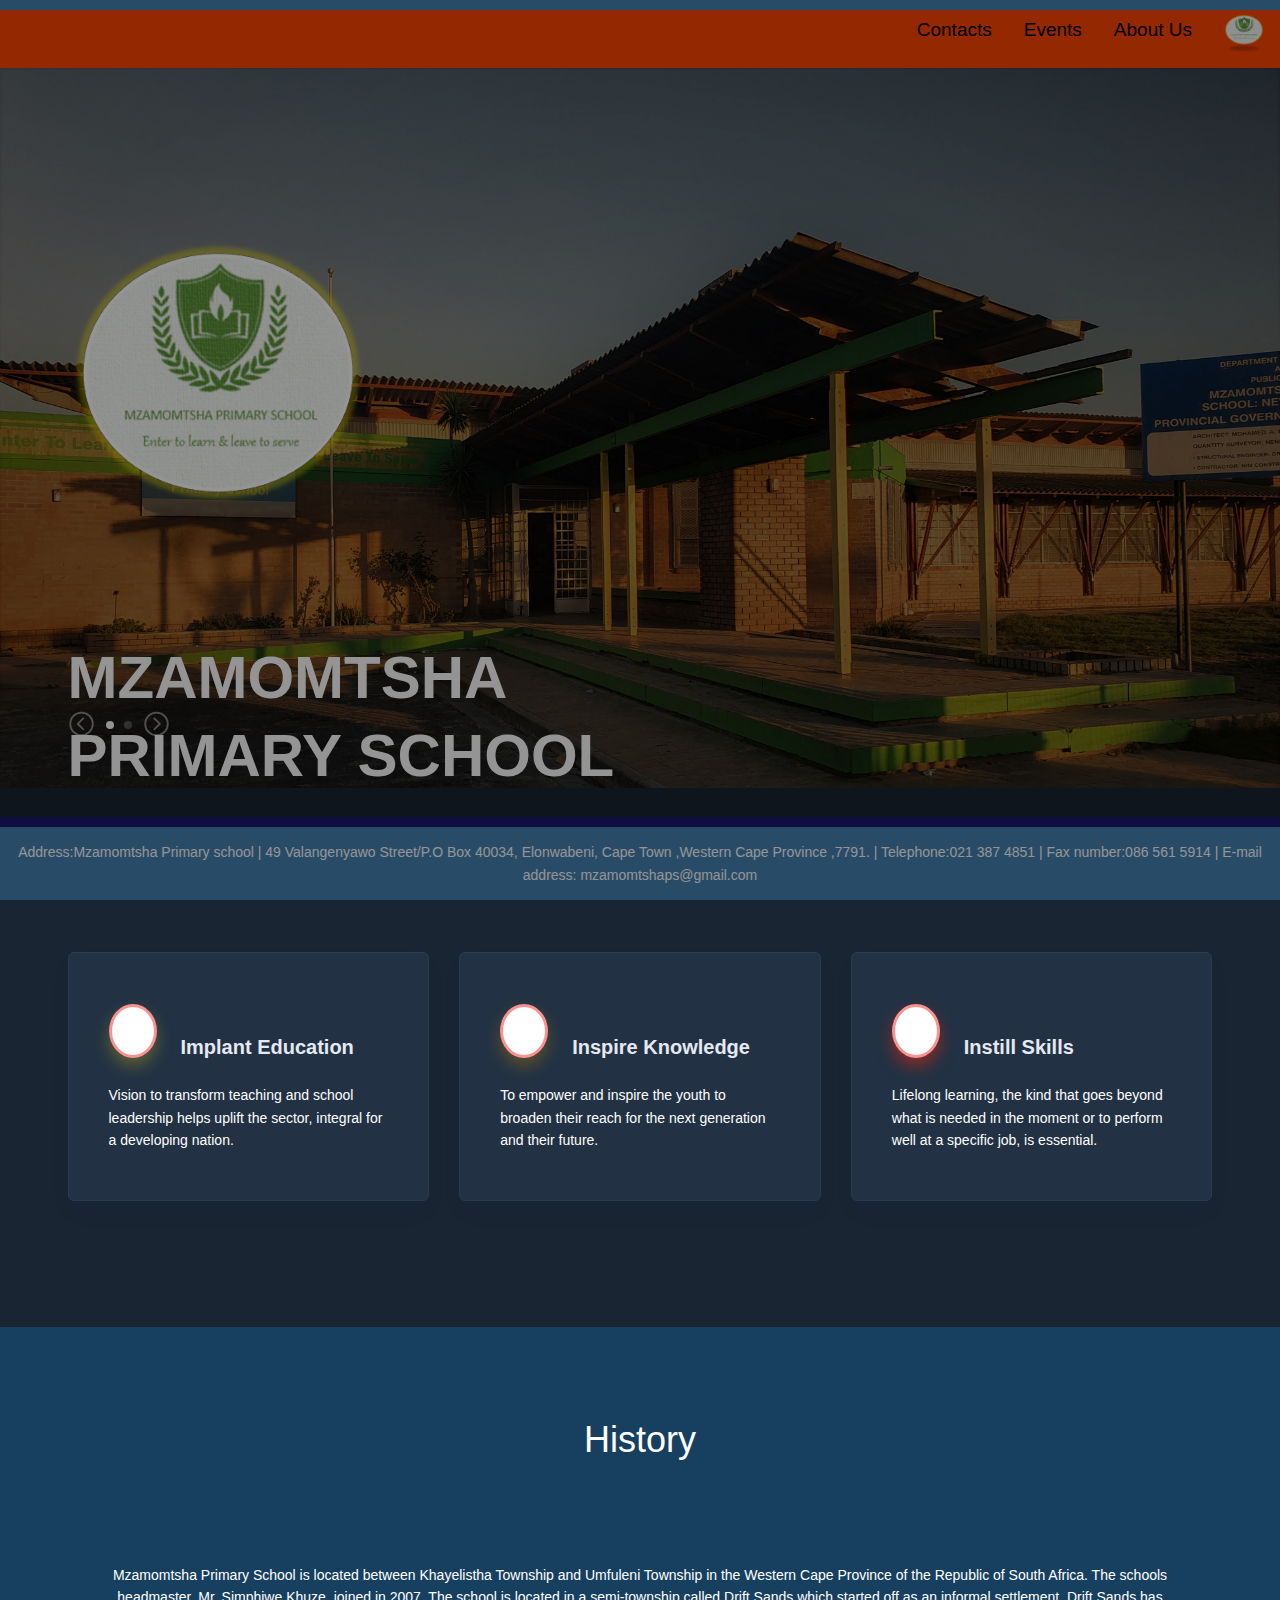
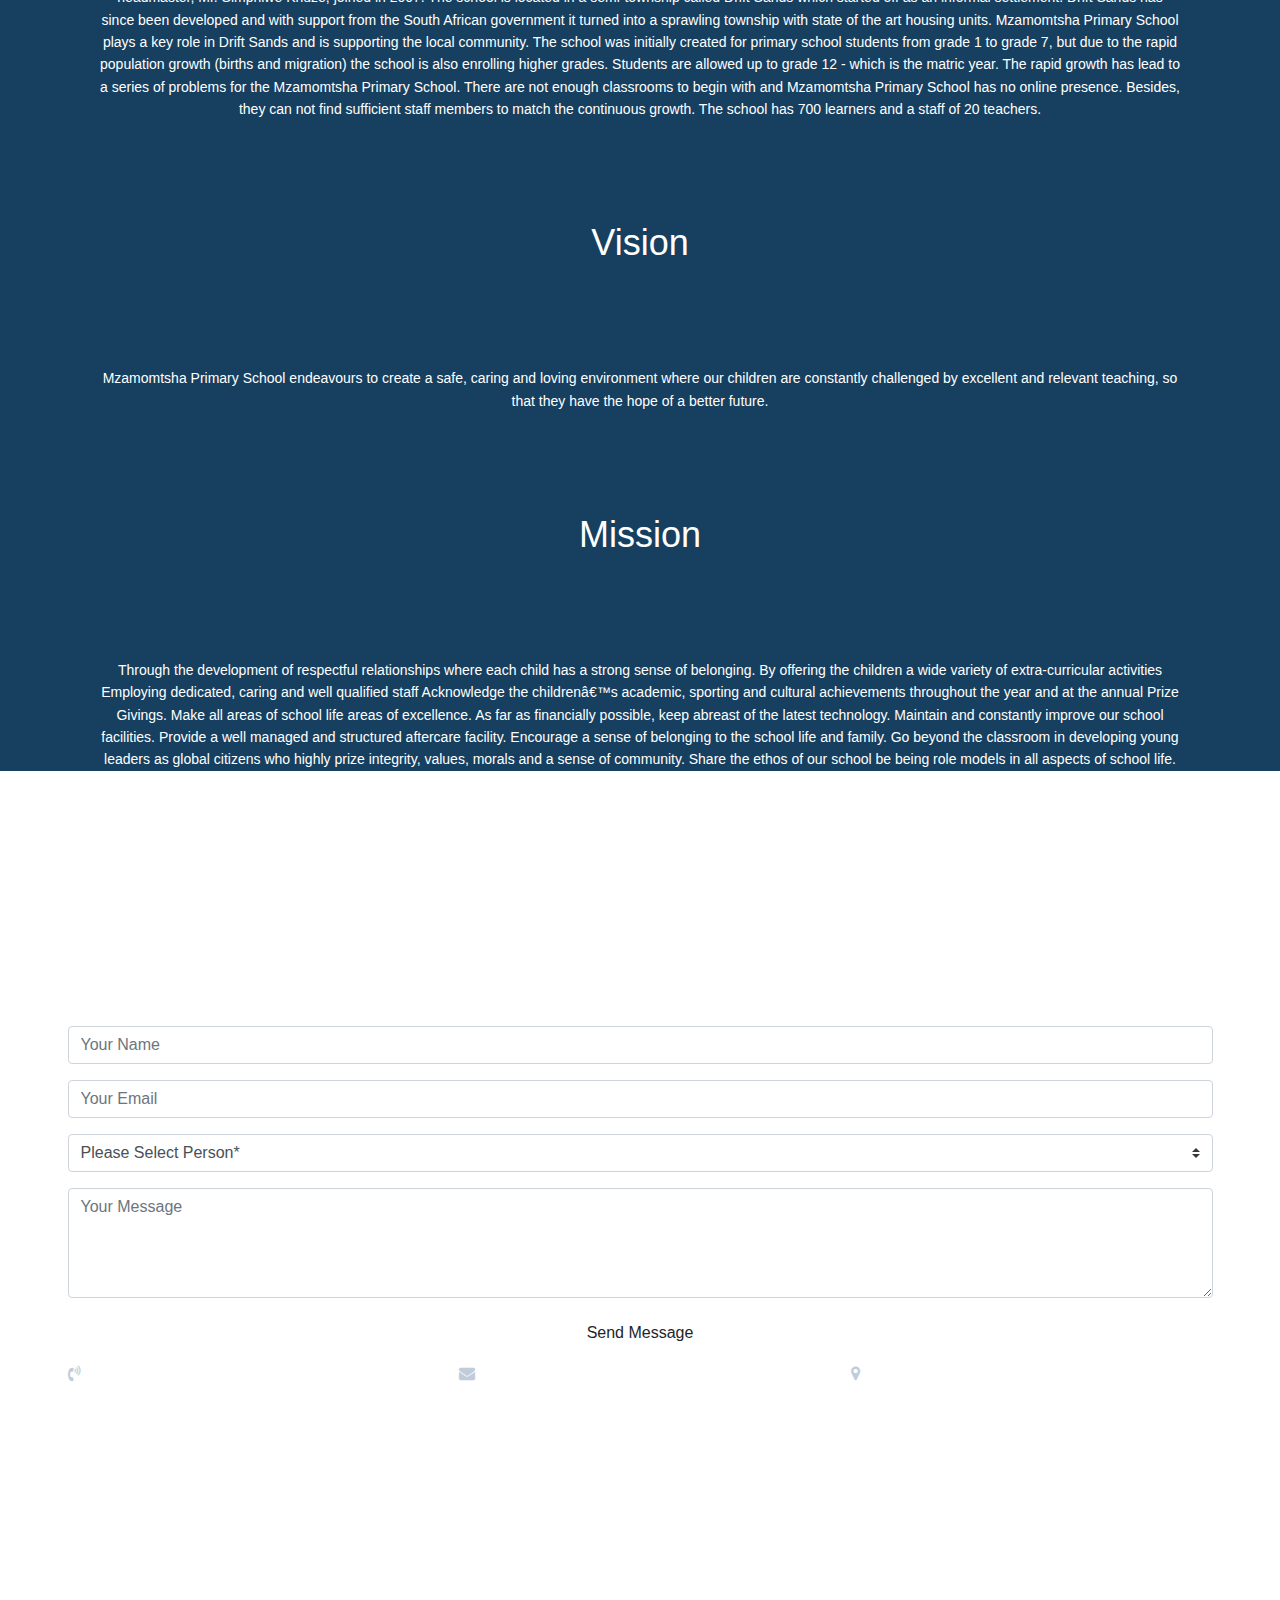
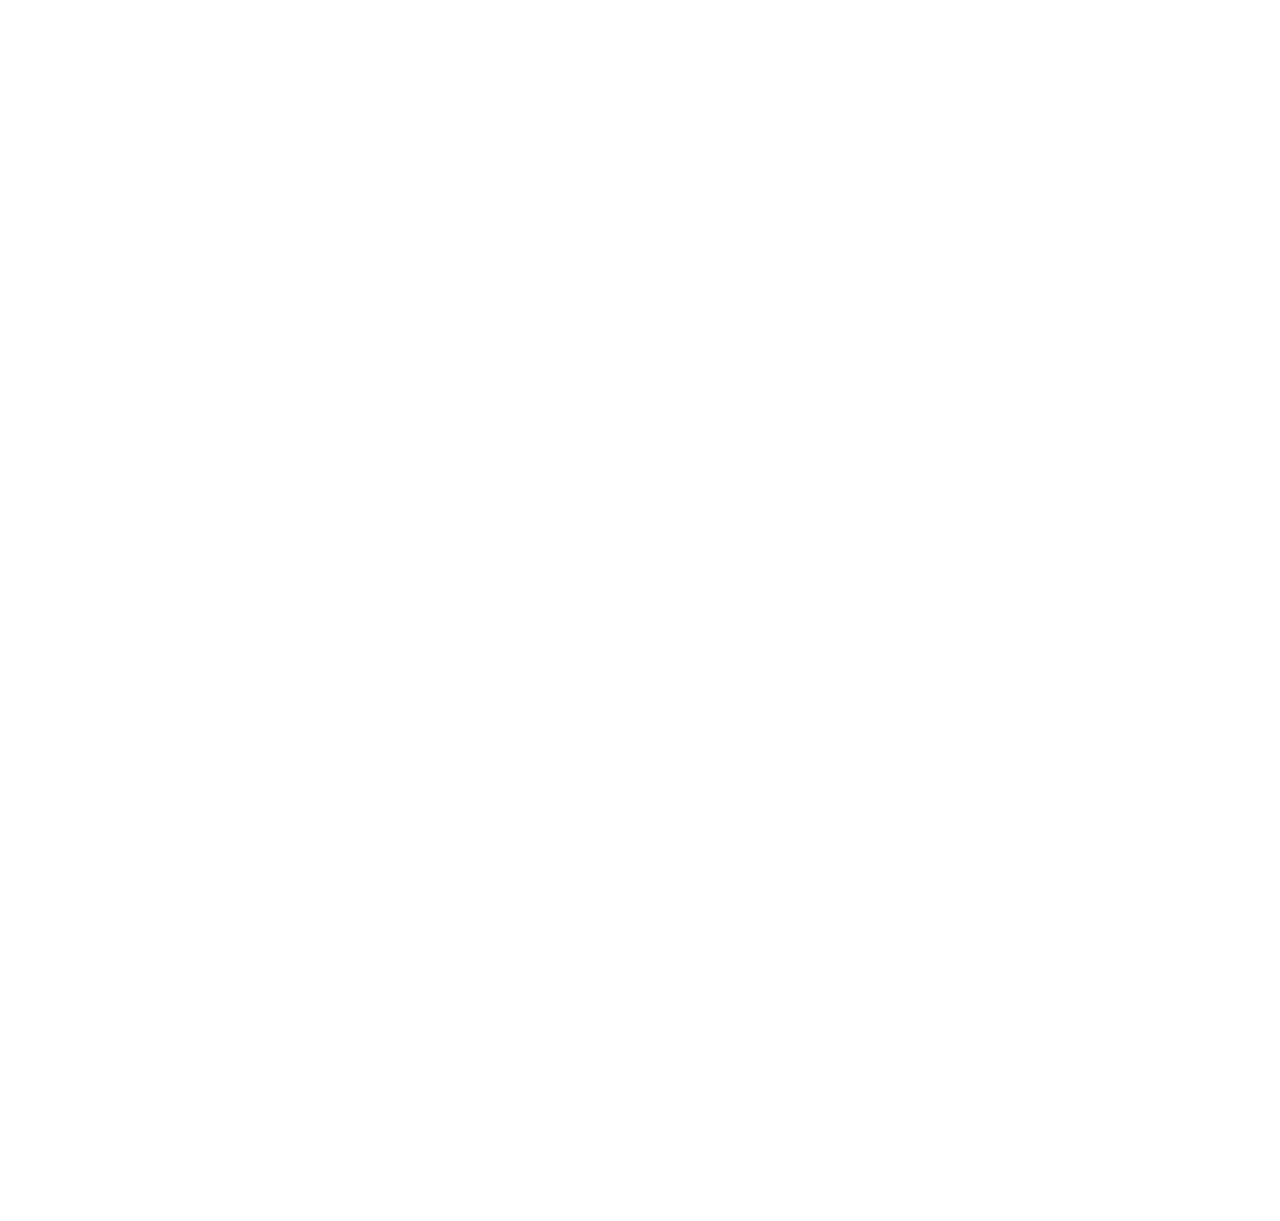
<file: index1.html>
<!DOCTYPE html>
<html lang="zxx">
<head>
	<title>Mzamomtsha Primary School</title>
	<meta charset="UTF-8">
	<meta name="description" content=" School Site | eCommerce still under construction ">
	<meta name="keywords" content="SCHOOL SITE, eCommerce, creative, html">
	<meta name="viewport" content="width=device-width, initial-scale=1.0">
	<!-- Favicon -->
	<link rel="shortcut icon" type="image/png" href="../pics/favicon32x32.png">

	<!-- Google Font -->
	<link href="https://fonts.googleapis.com/css?family=Josefin+Sans:300,300i,400,400i,700,700i" rel="stylesheet">


	<!-- Stylesheets -->
	<link rel="stylesheet" href="css/bootstrap.min.css"/>
	<link rel="stylesheet" href="css/font-awesome.min.css"/>
	<link rel="stylesheet" href="css/flaticon.css"/>
	<link rel="stylesheet" href="css/slicknav.min.css"/>
	<link rel="stylesheet" href="css/jquery-ui.min.css"/>
	<link rel="stylesheet" href="css/owl.carousel.min.css"/>
	<link rel="stylesheet" href="css/animate.css"/>
	<link rel="stylesheet" href="css/style.css"/>
	<link rel="stylesheet" href="css/Icon.css"/>
	<link rel="stylesheet" href="css/grid.css">
	<link rel="stylesheet" href="css/normalize.css">
	<link rel="stylesheet" href="css/ionicons.min.css">


	<link rel="stylesheet" href="css/tab.css">
	
	<style>

#navbar {
  overflow: hidden;
	background-color: orangered;
	z-index: 102;
}

#navbar a {
  float: right;
  display: block;
  color: black;
  text-align: center;
  padding: 14px 16px;
  text-decoration: none;
  font-size: 19px;
}

#navbar a:hover {
  background-color: #ddd;
  color: black;
  padding: 19px;
}

#navbar a.active {
  background-color: rgb(7, 222, 250);
  color: white;
}
.sticky {
  position: fixed;
  top: 0;
  width: 100%;
}
#schoolProject{
		background-color: white;
		opacity: 0.9;
		z-index: 94;
	}
	
	@media screen and (max-width: 600px) {
  .nav-bar a:not(:first-child) {display: none;}
  .nav-bar a.icon {
    float: right;
    display: block;
  }
}

@media screen and (max-width: 600px) {
  .nav-bar {position: relative;}
  .nav-bar .icon {
    position: absolute;
    right: 0;
    top: 0;
  }
  .nav-bar a {
    float: none;
    display: block;
    text-align: left;
		
  }
}

	</style>

	<!--[if lt IE 9]>
		  <script src="https://oss.maxcdn.com/html5shiv/3.7.2/html5shiv.min.js"></script>
	  <script src="https://oss.maxcdn.com/respond/1.4.2/respond.min.js"></script>
	<![endif]-->

	<div id="fb-root"></div>
	<script async defer crossorigin="anonymous" src="https://connect.facebook.net/en_GB/sdk.js#xfbml=1&version=v3.3"></script>

</head>
<body>


				
				
	<!-- Page Preloder -->
	<div id="preloder">
		<div class="loader"></div>
	</div>

	<!-- Header section end -->



	<!-- H section -->
	<section class="hero-section">
		<div id="navbar">
			<a href="#"><img src="logo1.png" style="width: 40px;height: 40px;"></a>
			<a href="#history">About Us</a>
			<a href="#schoolProject">Events</a>
			<a href="#footerDiv">Contacts</a>
			<div style="width: 100%; height: 10px; background-color: steelblue;z-index: 104;background-attachment: fixed;"></div>
		</div>
		
		<div class="hero-slider owl-carousel">
			<div class="hs-item set-bg" data-setbg="pics/1.jpg">
				<div class="container">
					<div class="row">
						<div class="col-xl-6 col-lg-7 text-black">
							<img src="logo1.png" style="width: 300px;margin-bottom: 0;">
								<h2>Mzamomtsha Primary School</h2>
							<a href="#" class="site-btn sb-powderblue">WELCOME TO EDUCATION</a>
						</div>
					</div>
					<div class="offer-Donations text-dark black">
					</div>
				</div>
			</div>
			<div class="hs-item set-bg" data-setbg="pics/2.jpg">
				<div class="container">
					<div class="row">
						<div class="col-xl-6 col-lg-7 text-bold Black">
							<h2>Mzamomtsha Primary School</h2>
							<a href="#" class="site-btn sb-powderblue">WELCOME TO EDUCATION</a>
						</div>
					</div>
				</div>
			</div>
	</section>
	<!-- Hero section end -->





<!-- First section -->

<div id="features-features-4" title="Education provides a future"></div>
	<section class="slice slice-lg bg-section-secondary overflow-hidden">
	  <div class="bg-absolute-cover bg-size--contain d-flex align-items-center">

	  </div>
	  <div class="container position-relative zindex100" >
		<div class="mb-5 px-3 text-center">
		  <h2 class=" mt-4"><em>" Enter to learn, Leave to serve "</em></h2>
		</div>
		<div class="row">
		  <div class="col-lg-4">
			<div class="card px-3">
			  <div class="card-body py-5">
				<div class="d-flex align-items-center">
				  <div class="icon bg-gradient-primary text-white rounded-circle icon-shape shadow-primary">
					<i class="fas fa-star"></i>
				  </div>
				  <div class="icon-text pl-4">
					<h5 class="mb-0">Implant Education</h5>
				  </div>
				</div>
				<p class="mt-4 mb-0">Vision to transform teaching and school leadership helps uplift the sector, integral for a developing nation.</p>
			  </div>
			</div>
		  </div>
		  <div class="col-lg-4">
			<div class="card px-3">
			  <div class="card-body py-5">
				<div class="d-flex align-items-center">
				  <div class="icon bg-gradient-warning text-white rounded-circle icon-shape shadow-warning">
					<i class="far fa-handshake"></i>
				  </div>
				  <div class="icon-text pl-4">
					<h5 class="mb-0">Inspire Knowledge</h5>
				  </div>
				</div>
				<p class="mt-4 mb-0">To empower and inspire the youth to broaden their reach for the next generation and their future.
				</p>
			  </div>
			</div>
		  </div>
		  <div class="col-lg-4">
			<div class="card px-3">
			  <div class="card-body py-5">
				<div class="d-flex align-items-center">
				  <div class="icon bg-gradient-info text-white rounded-circle icon-shape shadow-info">
					<i class="fas fa-check"></i>
				  </div>
				  <div class="icon-text pl-4">
					<h5 class="mb-0">Instill Skills</h5>
				  </div>
				</div>
				<p class="mt-4 mb-0">Lifelong learning, the kind that goes beyond what is needed in the moment or to perform well at a specific job, is essential.</p>
			  </div>
			</div>
		  </div>
		</div>
	  </div>
	</section>
  </div>
<div>
<div class="aboutus" style="background-color:  #173f5f">
<div id="history">
	<br><br>
</div>

	 <h2 style="text-align:center">History</h2>
    <p style="margin:100px;">
        Mzamomtsha Primary School is located between Khayelistha Township and Umfuleni Township in the Western Cape Province of the Republic of South Africa. The schools headmaster, Mr. Simphiwe Khuze, joined in 2007. The school is located in a semi-township called Drift Sands which started off as an informal settlement. Drift Sands has since been developed and with support from the South African government it turned into a sprawling township with state of the art housing units. Mzamomtsha Primary School plays a key role in Drift Sands and is supporting the local community. The school was initially created for primary school students from grade 1 to grade 7, but due to the rapid population growth (births and migration) the school is also enrolling higher grades. Students are allowed up to grade 12 - which is the matric year. The rapid growth has lead to a series of problems for the Mzamomtsha Primary School. There are not enough classrooms to begin with and Mzamomtsha Primary School has no online presence. Besides, they can not find sufficient staff members to match the continuous growth. The school has 700 learners and a staff of 20 teachers.
		</p>
		<h2 style= "text-align:center">Vision<h2>
			<p style="margin:100px;">Mzamomtsha Primary School endeavours to create a safe, caring and loving environment where our children are constantly challenged by excellent and relevant teaching, so that they have the hope of a better future.</p>
		<h2 style= "text-align:center" >Mission<h2>
		<p style="margin:100px;">	Through the development of respectful relationships where each child has a strong sense of belonging.
			By offering the children a wide variety of extra-curricular activities
			Employing dedicated, caring and well qualified staff
			Acknowledge the childrenâ€™s academic, sporting and cultural achievements throughout the year and at the annual Prize Givings.
			Make all areas of school life areas of excellence.
			As far as financially possible, keep abreast of the latest technology.
			Maintain and constantly improve our school facilities.
			Provide a well managed and structured aftercare facility.
			Encourage a sense of belonging to the school life and family.
			Go beyond the classroom in developing young leaders as global citizens who highly prize integrity, values, morals and a sense of community.
			Share the ethos of our school be being role models in all aspects of school life.</p>
		</div>





	<!-- latest news section -->

		</div>
		<div class="map-full"></div>
		<div class="contact-box">
			<div class="container">
				<div class="row">
					<div class="col-lg-12">
						<div class="heading-title text-center">
							<h2>Contact</h2>
							<p>Lorem Ipsum is simply dummy text of the printing and typesetting</p>
						</div>
					</div>
				</div>
				<div class="row">
					<div class="col-lg-12">
						<form id="contactForm">
							<div class="row">
								<div class="col-md-12">
									<div class="form-group">
										<input type="text" class="form-control" id="name" name="name" placeholder="Your Name" required data-error="Please enter your name">
										<div class="help-block with-errors"></div>
									</div>                                 
								</div>
								<div class="col-md-12">
									<div class="form-group">
										<input type="text" placeholder="Your Email" id="email" class="form-control" name="name" required data-error="Please enter your email">
										<div class="help-block with-errors"></div>
									</div> 
								</div>
								<div class="col-md-12">
									<div class="form-group">
										<select class="custom-select d-block form-control" id="guest" required data-error="Please Select Person">
										  <option disabled selected>Please Select Person*</option>
										  <option value="1">1</option>
										  <option value="2">2</option>
										  <option value="3">3</option>
										  <option value="4">4</option>
										  <option value="5">5</option>
										</select>
										<div class="help-block with-errors"></div>
									</div> 
								</div>
								<div class="col-md-12">
									<div class="form-group"> 
										<textarea class="form-control" id="message" placeholder="Your Message" rows="4" data-error="Write your message" required></textarea>
										<div class="help-block with-errors"></div>
									</div>
									<div class="submit-button text-center">
										<button class="btn btn-common" id="submit" type="submit">Send Message</button>
										<div id="msgSubmit" class="h3 text-center hidden"></div> 
										<div class="clearfix"></div> 
									</div>
								</div>
							</div>            
						</form>
					</div>
				</div>
			</div>
		</div>
		<!-- End Contact -->
		
		<!-- Start Contact info -->
		<div class="contact-imfo-box">
			<div class="container">
				<div class="row">
					<div class="col-md-4 arrow-right">
						<i class="fa fa-volume-control-phone"></i>
						<div class="overflow-hidden">
							<h4>Phone</h4>
							<p class="lead">
								+01 123-456-4590
							</p>
						</div>
					</div>
					<div class="col-md-4 arrow-right">
						<i class="fa fa-envelope"></i>
						<div class="overflow-hidden">
							<h4>Email</h4>
							<p class="lead">
								yourmail@gmail.com
							</p>
						</div>
					</div>
					<div class="col-md-4">
						<i class="fa fa-map-marker"></i>
						<div class="overflow-hidden">
							<h4>Location</h4>
							<p class="lead">
								800, Lorem Street, US
							</p>
						</div>
					</div>
				</div>
			</div>
		</div>
	
	<!-- latest news section end -->

	<!-- Footer section -->
	
	</section>
	<!-- Footer section end -->
	<div class="calEnd" id="footerDiv">
			<h1>Calendar</h1>
			<iframe src="https://calendar.google.com/calendar/embed?height=600&amp;wkst=1&amp;bgcolor=%23ffffff&amp;ctz=Africa%2FJohannesburg&amp;src=dW5hdGhpLm1hbGVsbzE5QGdtYWlsLmNvbQ&amp;src=YWRkcmVzc2Jvb2sjY29udGFjdHNAZ3JvdXAudi5jYWxlbmRhci5nb29nbGUuY29t&amp;src=NWRldDJtdnBtbGRwaTFqYmFmcWd2dGJpazBAZ3JvdXAuY2FsZW5kYXIuZ29vZ2xlLmNvbQ&amp;src=ZW4uc2EjaG9saWRheUBncm91cC52LmNhbGVuZGFyLmdvb2dsZS5jb20&amp;color=%23039BE5&amp;color=%2333B679&amp;color=%23AD1457&amp;color=%230B8043" style="border-width:0" width="100%" height="600" frameborder="0" scrolling="no"></iframe>
	</div>
	<br>
	<center><iframe src="https://www.facebook.com/plugins/post.php?href=https%3A%2F%2Fwww.facebook.com%2F20531316728%2Fposts%2F10154009990506729%2F&width=500&show_text=true&height=290&appId" width="500" height="290" style="border:none;overflow:hidden" scrolling="no" frameborder="0" allowTransparency="true" allow="encrypted-media"></iframe></center>

	<div class="footerDiv" id="animate">
    
			<div class="outer">
			 <div class="gmapsEmbed">
					 <h3 class="boldtext"></h3>
	
					<center><div class="mapouter"><div class="gmap_canvas"><iframe width="538" height="305" id="gmap_canvas" src="https://maps.google.com/maps?q=mzamomtsha%20primary%20school%2Cc&t=k&z=13&ie=UTF8&iwloc=&output=embed" frameborder="0" scrolling="no" marginheight="0" marginwidth="0"></iframe>Google Maps Generator by <a href="https://www.embedgooglemap.net">embedgooglemap.net</a></div><style>.mapouter{position:relative;text-align:right;height:305px;width:538px;}.gmap_canvas {overflow:hidden;background:none!important;height:305px;width:538px;margin: 20px}</style></div></div></center>
	</div>
	<div class="horizontaLine"></div>
	</div>

</div>
</section>		

<div class="footer" style="z-index: 99;">
<div style="width: 100%; height: 10px; background-color: midnightblue"></div>
		<p> Address:Mzamomtsha Primary school | 
		49 Valangenyawo Street/P.O Box 40034, Elonwabeni,
					 Cape Town
				 ,Western Cape Province
					 ,7791.
|	Telephone:021 387 4851
|	Fax number:086 561 5914
|	E-mail address: mzamomtshaps@gmail.com</p>
	</div>
	
	
	<script>
		window.onscroll = function() {myFunction()};
		
		var navbar = document.getElementById("navbar").style.color = 'red';
		var sticky = navbar.offsetTop;
		
		function myFunction() {
			if (window.pageYOffset >= sticky) {
				navbar.classList.add("sticky")
			} else {
				navbar.classList.remove("sticky");
			}
		}
		</script>
	<!--====== Javascripts & Jquery ======-->


	<script src="js/jquery-3.2.1.min.js"></script>
	<script src="js/bootstrap.min.js"></script>
	<script src="js/jquery.slicknav.min.js"></script>
	<script src="js/owl.carousel.min.js"></script>
	<script src="js/jquery.nicescroll.min.js"></script>
	<script src="js/jquery.zoom.min.js"></script>
	<script src="js/jquery-ui.min.js"></script>
	<script src="js/main.js"></script>

	</body>
<script>
function openCity(cityName, elmnt, color) {
  // Hide all elements with class="tabcontent" by default */
  var i, tabcontent, tablinks;
  tabcontent = document.getElementsByClassName("tabcontent");
  for (i = 0; i < tabcontent.length; i++) {
    tabcontent[i].style.display = "none";
  }

  // Remove the background color of all tablinks/buttons
  tablinks = document.getElementsByClassName("tablink");
  for (i = 0; i < tablinks.length; i++) {
    tablinks[i].style.backgroundColor = "";
  }

  // Show the specific tab content
  document.getElementById(cityName).style.display = "block";

  // Add the specific color to the button used to open the tab content
  elmnt.style.backgroundColor = color;
}
	</script>
</html>
</file>
<file: css/flaticon.css>
/*
  	Flaticon icon font: Flaticon
  	Creation date: 22/06/2016 15:32
  	*/

@font-face {
  font-family: "Flaticon";
  src: url("../icon-fonts/Flaticon.eot");
  src: url("../icon-fonts/Flaticon.eot?#iefix") format("embedded-opentype"),
       url("../icon-fonts/Flaticon.woff") format("woff"),
       url("../icon-fonts/Flaticon.ttf") format("truetype"),
       url("../icon-fonts/Flaticon.svg#Flaticon") format("svg");
  font-weight: normal;
  font-style: normal;
}

@media screen and (-webkit-min-device-pixel-ratio:0) {
  @font-face {
    font-family: "Flaticon";
    src: url("../icon-fonts/Flaticon.svg#Flaticon") format("svg");
  }
}

[class^="flaticon-"]:before, [class*=" flaticon-"]:before,
[class^="flaticon-"]:after, [class*=" flaticon-"]:after {
  font-family: Flaticon;
    font-style: normal;
}

.flaticon-add:before { content: "\f100"; }
.flaticon-bag:before { content: "\f101"; }
.flaticon-battery:before { content: "\f102"; }
.flaticon-bell:before { content: "\f103"; }
.flaticon-bluetooth:before { content: "\f104"; }
.flaticon-bookmark:before { content: "\f105"; }
.flaticon-briefcase:before { content: "\f106"; }
.flaticon-calendar:before { content: "\f107"; }
.flaticon-cancel:before { content: "\f108"; }
.flaticon-cancel-1:before { content: "\f109"; }
.flaticon-clip:before { content: "\f10a"; }
.flaticon-clock:before { content: "\f10b"; }
.flaticon-clock-1:before { content: "\f10c"; }
.flaticon-cloud:before { content: "\f10d"; }
.flaticon-correct:before { content: "\f10e"; }
.flaticon-credit-card:before { content: "\f10f"; }
.flaticon-cursor:before { content: "\f110"; }
.flaticon-cursor-1:before { content: "\f111"; }
.flaticon-cut:before { content: "\f112"; }
.flaticon-cutlery:before { content: "\f113"; }
.flaticon-down-arrow:before { content: "\f114"; }
.flaticon-download:before { content: "\f115"; }
.flaticon-edit:before { content: "\f116"; }
.flaticon-envelope:before { content: "\f117"; }
.flaticon-export:before { content: "\f118"; }
.flaticon-favorite:before { content: "\f119"; }
.flaticon-file:before { content: "\f11a"; }
.flaticon-folder:before { content: "\f11b"; }
.flaticon-forward:before { content: "\f11c"; }
.flaticon-gallery:before { content: "\f11d"; }
.flaticon-gamepad:before { content: "\f11e"; }
.flaticon-garbage:before { content: "\f11f"; }
.flaticon-headphones:before { content: "\f120"; }
.flaticon-heart:before { content: "\f121"; }
.flaticon-help:before { content: "\f122"; }
.flaticon-home:before { content: "\f123"; }
.flaticon-hourglass:before { content: "\f124"; }
.flaticon-info:before { content: "\f125"; }
.flaticon-layer:before { content: "\f126"; }
.flaticon-layout:before { content: "\f127"; }
.flaticon-left-arrow:before { content: "\f128"; }
.flaticon-left-arrow-1:before { content: "\f129"; }
.flaticon-lightning:before { content: "\f12a"; }
.flaticon-link:before { content: "\f12b"; }
.flaticon-logout:before { content: "\f12c"; }
.flaticon-magnet:before { content: "\f12d"; }
.flaticon-map:before { content: "\f12e"; }
.flaticon-menu:before { content: "\f12f"; }
.flaticon-monitor:before { content: "\f130"; }
.flaticon-moon:before { content: "\f131"; }
.flaticon-padnote:before { content: "\f132"; }
.flaticon-paint:before { content: "\f133"; }
.flaticon-pause:before { content: "\f134"; }
.flaticon-photo-camera:before { content: "\f135"; }
.flaticon-placeholder:before { content: "\f136"; }
.flaticon-play-button:before { content: "\f137"; }
.flaticon-power:before { content: "\f138"; }
.flaticon-presentation:before { content: "\f139"; }
.flaticon-printer:before { content: "\f13a"; }
.flaticon-profile:before { content: "\f13b"; }
.flaticon-prohibition:before { content: "\f13c"; }
.flaticon-push-pin:before { content: "\f13d"; }
.flaticon-puzzle:before { content: "\f13e"; }
.flaticon-refresh:before { content: "\f13f"; }
.flaticon-remove:before { content: "\f140"; }
.flaticon-rewind:before { content: "\f141"; }
.flaticon-right-arrow:before { content: "\f142"; }
.flaticon-right-arrow-1:before { content: "\f143"; }
.flaticon-rocket-launch:before { content: "\f144"; }
.flaticon-screen:before { content: "\f145"; }
.flaticon-search:before { content: "\f146"; }
.flaticon-settings:before { content: "\f147"; }
.flaticon-settings-1:before { content: "\f148"; }
.flaticon-settings-2:before { content: "\f149"; }
.flaticon-share:before { content: "\f14a"; }
.flaticon-shield:before { content: "\f14b"; }
.flaticon-shopping-cart:before { content: "\f14c"; }
.flaticon-shutter:before { content: "\f14d"; }
.flaticon-smartphone:before { content: "\f14e"; }
.flaticon-speech-bubble:before { content: "\f14f"; }
.flaticon-speedometer:before { content: "\f150"; }
.flaticon-stats:before { content: "\f151"; }
.flaticon-store:before { content: "\f152"; }
.flaticon-sun:before { content: "\f153"; }
.flaticon-switch:before { content: "\f154"; }
.flaticon-tag:before { content: "\f155"; }
.flaticon-target:before { content: "\f156"; }
.flaticon-timer:before { content: "\f157"; }
.flaticon-unlock:before { content: "\f158"; }
.flaticon-up-arrow:before { content: "\f159"; }
.flaticon-upload:before { content: "\f15a"; }
.flaticon-video:before { content: "\f15b"; }
.flaticon-video-camera:before { content: "\f15c"; }
.flaticon-visible:before { content: "\f15d"; }
.flaticon-voice-recorder:before { content: "\f15e"; }
.flaticon-volume:before { content: "\f15f"; }
.flaticon-waiting:before { content: "\f160"; }
.flaticon-wifi:before { content: "\f161"; }
.flaticon-zoom:before { content: "\f162"; }
.flaticon-zoom-out:before { content: "\f163"; }
</file>
<file: css/style.css>
/* =================================
------------------------------------
  school| eCommerce Template
  Version: 1.0
 ------------------------------------
 ====================================*/


/*----------------------------------------*/
/*  default CSS
/*----------------------------------------*/

html,
body {
	height: 100%;
	font-family: 'Josefin Sans', sans-serif;
	-webkit-font-smoothing: antialiased;
	/*font-smoothing: antialiased;*/
}

h1,
h2,
h3,
h4,
h5,
h6 {
	margin: 0;
	color: #ffffff;
	font-weight: 600;
}

h1 {
	font-size: 70px;
}

h2 {
	font-size: 36px;;
}

h3 {
	font-size: 30px;
}

h4 {
	font-size: 24px;
}

h5 {
	font-size: 18px;
}

h6 {
	font-size: 16px;
}
.hs-item .set-bg {
opacity: 10;


}
p {
	font-size: 14px;
	color: #ffffff;
	line-height: 1.6;
}

img {
	max-width: 100%;
}

input:focus,
select:focus,
button:focus,
textarea:focus {
	outline: none;
}

a:hover,
a:focus {
	text-decoration: none;
	outline: none;
}

ul,
ol {
	padding: 0;
	margin: 0;
	background-color: #11daf5;
}

li{
	list-style-type: none;
	color: #ffffff;
	justify-content: flex-end;
		
}

.main_nav_item{
	color: white;
}

/*---------------------
  Helper CSS
-----------------------*/

.section-title {
	text-align: center;
}

.section-title h2 {
	font-size: 36px;
}

.set-bg {
	background-repeat: no-repeat;
	background-size: cover;
	background-position: top center;
}

.spad {
	padding-top: 105px;
	padding-bottom: 105px;
}

.text-white h1,
.text-white h2,
.text-white h3,
.text-white h4,
.text-white h5,
.text-white h6,
.text-white p,
.text-white span,
.text-white li,
.text-white a {
	color: #fff;
}

/*---------------------
  Commom elements
-----------------------*/

/* buttons */

.site-btn {
	display: inline-block;
	border: none;
	font-size: 14px;
	font-weight: 600;
	min-width: 167px;
	padding: 18px 47px 14px;
	border-radius: 50px;
	text-transform: uppercase;
	background: #11daf5;
	color: #fff;
	line-height: normal;
	cursor: pointer;
	text-align: center;
}

.site-btn:hover {
	color: #fff;
}

.site-btn.sb-white {
	background: #fff;
	color: #111111;
}

.site-btn.sb-line {
	background: transparent;
	color: #fff;
	-webkit-box-shadow: inset 0 0 0 1px #fff;
	box-shadow: inset 0 0 0 1px #fff;
}

.site-btn.sb-dark {
	background: #413a3a;
}

.site-btn.sb-dark.sb-line {
	background-color: transparent;
	color: #111111;
	-webkit-box-shadow: inset 0 0 0 1px #111111;
	box-shadow: inset 0 0 0 1px #111111;
}

/* Preloder */

#preloder {
	position: fixed;
	width: 100%;
	height: 100%;
	top: 0;
	left: 0;
	z-index: 999999;
	background: #000;
}

.loader {
	width: 40px;
	height: 40px;
	position: absolute;
	top: 50%;
	left: 50%;
	margin-top: -13px;
	margin-left: -13px;
	border-radius: 60px;
	animation: loader 0.8s linear infinite;
	-webkit-animation: loader 0.8s linear infinite;
}

@keyframes loader {
	0% {
		-webkit-transform: rotate(0deg);
		transform: rotate(0deg);
		border: 4px solid #36eef4;
		border-left-color: transparent;
	}
	50% {
		-webkit-transform: rotate(180deg);
		transform: rotate(180deg);
		border: 4px solid #0306af;
		border-left-color: transparent;
	}
	100% {
		-webkit-transform: rotate(360deg);
		transform: rotate(360deg);
		border: 4px solid #36eef4;
		border-left-color: transparent;
	}
}

@-webkit-keyframes loader {
	0% {
		-webkit-transform: rotate(0deg);
		border: 4px solid #36eef4;
		border-left-color: transparent;
	}
	50% {
		-webkit-transform: rotate(180deg);
		border: 4px solid #0306af;
		border-left-color: transparent;
	}
	100% {
		-webkit-transform: rotate(360deg);
		border: 4px solid #36eef4;
		border-left-color: transparent;
	}
}

.elements-section {
	padding-top: 100px;
}

.el-title {
	margin-bottom: 75px;
}

.element {
	margin-bottom: 100px;
}

.element:last-child {
	margin-bottom: 0;
}

/* Accordion */

.accordion-area {
	margin-top: 50px;
	border-top: 2px solid #e1e1e1;
}

.accordion-area .panel {
	border-bottom: 2px solid #e1e1e1;
}

.accordion-area .panel-link {
	background-image: url("../img/arrow-down.png");
	background-repeat: no-repeat;
	background-position: right 10px top 30px;
}

.faq-accordion.accordion-area .panel-link,
.faq-accordion.accordion-area .panel-link.active.collapsed {
	padding: 17px 100px 17px 20px;
}

.faq-accordion.accordion-area .panel-link:after {
	right: 44px;
}

.accordion-area .panel-header .panel-link.collapsed {
	background-image: url("../img/arrow-down.png");
}

.accordion-area .panel-link.active {
	background-image: url("../img/arrow-up.png");
}

.accordion-area .panel-link.active {
	background-color: transparent;
}

.accordion-area .panel-link,
.accordion-area .panel-link.active.collapsed {
	text-align: left;
	position: relative;
	width: 100%;
	font-size: 14px;
	font-weight: 700;
	color: #414141;
	padding: 0;
	text-transform: uppercase;
	line-height: 1;
	cursor: pointer;
	border: none;
	min-height: 69px;
	background-color: transparent;
	border-radius: 0;
}

.accordion-area .panel-body {
	padding-top: 10px;
}

.accordion-area .panel-body p {
	color: #8f8f8f;
	margin-bottom: 25px;
	line-height: 1.8;
}

.accordion-area .panel-body p span {
	font-size: 12px;
	font-weight: 700;
	text-transform: uppercase;
	color: #11e6f5;
}

.accordion-area .panel-body img {
	margin-bottom: 25px;
}

.accordion-area .panel-body h4 {
	font-size: 18px;
	margin-bottom: 20px;
}

/*------------------
  Header section
---------------------*/

.header-top {
	padding: 18px 0 14px;
}

.site-logo {
	display: inline-block;
}

.header-search-form {
	width: 100%;
	position: relative;
	padding: 0 10px;
}

.header-search-form input {
	width: 100%;
	height: 44px;
	font-size: 14px;
	border-radius: 50px;
	border: none;
	padding: 0 19px;
	background: #f0f0f0;
}

.header-search-form button {
	position: absolute;
	height: 100%;
	right: 18px;
	top: 0;
	font-size: 26px;
	color: #000;
	border: none;
	cursor: pointer;
	background-color: transparent;
}

.user-panel .up-item {
	display: inline-block;
	font-size: 14px;
}

.user-panel .up-item i {
	font-size: 22px;
}

.user-panel .up-item a {
	font-size: 14px;
	color: #000;
}

.user-panel .up-item:first-child {
	margin-right: 29px;
}

.shopping-card {
	display: inline-block;
	position: relative;
}

.shopping-card span {
	position: absolute;
	top: -4px;
	left: 100%;
	height: 16px;
	min-width: 16px;
	color: #fff;
	font-size: 13px;
	background: #f51167;
	text-align: center;
	border-radius: 30px;
	padding: 0 2px;
	margin-left: -7px;
}

.main-navbar {
	background: #282828;
}

.slicknav_menu {
	display: none;
}

.main-menu {
	list-style: none;
}

.main-menu li {
	display: inline-block;
	position: relative;
}

.main-menu li a {
	display: inline-block;
	font-size: 16px;
	color: #ffffff;
	margin-right: 50px;
	line-height: 1;
	padding: 17px 0;
	position: relative;
}

.main-menu li a .new {
	position: absolute;
	top: -8px;
	font-size: 10px;
	font-weight: 700;
	color: #fff;
	background: #11daf5;
	line-height: 1;
	text-transform: uppercase;
	left: calc(50% - 21px);
	padding: 5px 9px 1px;
	border-radius: 15px;
	width: 42px;
}

.main-menu li:hover .sub-menu {
	visibility: visible;
	opacity: 1;
	margin-top: 0;
}

.main-menu li:hover>a {
	color: #11daf5;
}

.main-menu .sub-menu {
	position: absolute;
	list-style: none;
	width: 220px;
	left: 0;
	top: 100%;
	padding: 20px 0;
	visibility: hidden;
	opacity: 0;
	margin-top: 50px;
	background: #fff;
	z-index: 99;
	-webkit-transition: all 0.4s;
	-o-transition: all 0.4s;
	transition: all 0.4s;
	-webkit-box-shadow: 2px 7px 20px rgba(0, 0, 0, 0.05);
	box-shadow: 2px 7px 20px rgba(0, 0, 0, 0.05);
}

.main-menu .sub-menu li {
	display: block;
}

.main-menu .sub-menu li a {
	display: block;
	color: #000;
	margin-right: 0;
	padding: 8px 20px;
}

.main-menu .sub-menu li a:hover {
	color: #11daf5;
}

.nav-switch {
	display: none;
}

/* ----------------
  Features
---------------------*/

.hero-section{
padding: 0px;

}
.hero-slider owl-carousel{
	padding: 100px;
}
.hero-slider .hs-item {
	position: relative;
	height: 720px;
}

.hero-slider .hs-item span {
	font-size: 18px;
	text-transform: uppercase;
	font-weight: 600;
	letter-spacing: 3px;
	margin-bottom: 5px;
	display: block;
	position: relative;
	top: 50px;
	opacity: 0;
}

.hero-slider .hs-item h2 {
	font-size: 60px;
	text-transform: uppercase;
	font-weight: 700;
	margin-bottom: 10px;
	position: relative;
	top: 50px;
	opacity: 0;
}

.hero-slider .hs-item p {
	font-size: 18px;
	font-weight: 300;
	margin-bottom: 35px;
	position: relative;
	top: 100px;
	opacity: 0;
}

.hero-slider .hs-item .site-btn {
	position: relative;
	top: 50px;
	opacity: 0;
}

.hero-slider .hs-item .sb-line {
	margin-right: 5px;
}

.hero-slider .hs-item .container {
	position: relative;
	padding-top: 170px;
}

.hero-slider .hs-item .offer-card {
	position: absolute;
	right: 0;
	top: 226px;
	width: 162px;
	height: 162px;
	border-radius: 50%;
	background: #11daf5;
	text-align: center;
	padding-top: 20px;
	-webkit-transform: rotate(45deg);
	-ms-transform: rotate(45deg);
	transform: rotate(45deg);
	opacity: 0;
}

.hero-slider .hs-item .offer-card:after {
	position: absolute;
	content: "";
	width: calc(100% - 10px);
	height: calc(100% - 10px);
	border: 1px solid #f96790;
	left: 5px;
	top: 5px;
	border-radius: 50%;
}

.hero-slider .hs-item .offer-card span {
	font-size: 18px;
	text-transform: lowercase;
	position: relative;
	top: 50px;
	opacity: 0;
}

.hero-slider .hs-item .offer-card h2 {
	font-size: 72px;
	font-weight: 400;
	line-height: 1;
}

.hero-slider .hs-item .offer-card p {
	text-transform: uppercase;
	line-height: 1;
	font-size: 14px;
}

.hero-slider .slider-nav-warp {
	max-width: 1145px;
	bottom: 0;
	margin: -78px auto 0;
}

.hero-slider .slider-nav {
	display: inline-block;
	padding: 0 38px;
	position: relative;
}

.hero-slider .owl-dots {
	display: -ms-flex;
	display: -webkit-box;
	display: -ms-flexbox;
	display: flex;
	padding-top: 9px;
}

.hero-slider .owl-dots .owl-dot {
	width: 8px;
	height: 8px;
	background: #fff;
	border-radius: 15px;
	margin-right: 10px;
	opacity: 0.25;
}

.hero-slider .owl-dots .owl-dot.active {
	opacity: 1;
}

.hero-slider .owl-dots .owl-dot:last-child {
	margin-right: 0;
}

.hero-slider .owl-nav button.owl-next,
.hero-slider .owl-nav button.owl-prev {
	font-size: 27px;
	position: absolute;
	color: #fff;
	opacity: 0.5;
	bottom: -20px;
}

.hero-slider .owl-nav button.owl-next {
	right: 0;
}

.hero-slider .owl-nav button.owl-prev {
	left: 0;
}

.hero-slider .owl-item.active .hs-item h2,
.hero-slider .owl-item.active .hs-item span,
.hero-slider .owl-item.active .hs-item p,
.hero-slider .owl-item.active .hs-item .site-btn {
	top: 0;
	opacity: 1;
}

.hero-slider .owl-item.active .hs-item span {
	-webkit-transition: all 0.5s ease 0.2s;
	-o-transition: all 0.5s ease 0.2s;
	transition: all 0.5s ease 0.2s;
}

.hero-slider .owl-item.active .hs-item h2 {
	-webkit-transition: all 0.5s ease 0.4s;
	-o-transition: all 0.5s ease 0.4s;
	transition: all 0.5s ease 0.4s;
}

.hero-slider .owl-item.active .hs-item p {
	-webkit-transition: all 0.5s ease 0.6s;
	-o-transition: all 0.5s ease 0.6s;
	transition: all 0.5s ease 0.6s;
}

.hero-slider .owl-item.active .hs-item .site-btn {
	-webkit-transition: all 0.5s ease 0.8s;
	-webkit-transition: all 0.5s ease 0.8s;
	-o-transition: all 0.5s ease 0.8s;
	transition: all 0.5s ease 0.8s;
}

.hero-slider .owl-item.active .hs-item .offer-card {
	opacity: 1;
	-webkit-transform: rotate(0deg);
	-ms-transform: rotate(0deg);
	transform: rotate(0deg);
	-webkit-transition: all 0.5s ease 1s;
	-webkit-transition: all 0.5s ease 1s;
	-o-transition: all 0.5s ease 1s;
	transition: all 0.5s ease 1s;
}

.slide-num-holder {
	float: right;
	z-index: 1;
	color: #fff;
	position: relative;
	font-size: 24px;
	font-weight: 700;
	position: relative;
	margin-top: -22px;
}

.slide-num-holder span:first-child {
	margin-right: 41px;
}

.slide-num-holder:after {
	position: absolute;
	content: "";
	height: 30px;
	width: 1px;
	background: #fff;
	left: 50%;
	top: 0;
	-webkit-transform-origin: center;
	-ms-transform-origin: center;
	transform-origin: center;
	-webkit-transform: rotate(30deg);
	-ms-transform: rotate(30deg);
	transform: rotate(30deg);
}

/* ------------------
  Features section
---------------------*/

.feature {
	text-align: center;
	background: #f8f8f8;
	height: 100%;
}

.feature:nth-child(2) {
	background: #11daf5;
}

.feature:nth-child(2) h2 {
	color: #fff;
}

.feature .feature-inner {
	padding: 20px 25px;
	display: -ms-flex;
	display: -webkit-box;
	display: -ms-flexbox;
	display: flex;
	-webkit-box-align: center;
	-ms-flex-align: center;
	align-items: center;
	-webkit-box-pack: center;
	-ms-flex-pack: center;
	justify-content: center;
	height: 100%;
}

.feature .feature-icon {
	display: inline-block;
	margin-right: 15px;
}

.feature h2 {
	font-size: 24px;
	text-transform: uppercase;
	display: inline-block;
}

/* ----------------------
  Latest product section
------------------------*/

.top-letest-product-section {
	padding-top: 70px;
	padding-bottom: 60px;
}

.top-letest-product-section .section-title {
	margin-bottom: 70px;
}

.product-slider .owl-nav {
	position: absolute;
	top: calc(50% - 60px);
	width: 100%;
	left: 0;
}

.product-slider .owl-nav button.owl-next,
.product-slider .owl-nav button.owl-prev {
	color: #a4a4a4;
	font-size: 42px;
	position: relative;
}

.product-slider .owl-nav button.owl-next {
	float: right;
	right: -92px;
}

.product-slider .owl-nav button.owl-prev {
	float: left;
	left: -92px;
}

.product-item .pi-pic {
	position: relative;
	display: block;
}

.product-item .tag-new,
.product-item .tag-sale {
	position: absolute;
	right: 16px;
	top: 14px;
	font-size: 10px;
	font-weight: 700;
	color: #fff;
	background: #50e550;
	line-height: 1;
	text-transform: uppercase;
	padding: 5px 9px 1px;
	border-radius: 15px;
	width: 42px;
}

.product-item .tag-sale {
	text-align: center;
	padding: 5px 0px 1px;
	min-width: 65px;
	background: #11daf5;
}

.product-item .pi-links {
	width: 100%;
	position: absolute;
	right: 0;
	bottom: 18px;
	z-index: 9;
	padding-right: 15px;
	text-align: right;
}

.product-item .pi-links a {
	display: inline-table;
	width: 36px;
	height: 36px;
	background: #fff;
	border-radius: 60px;
	font-size: 18px;
	line-height: 18px;
	padding-top: 9px;
	overflow: hidden;
	color: #000;
	position: relative;
	-webkit-box-shadow: 1px 0 32px rgba(0, 0, 0, 0.2);
	box-shadow: 1px 0 32px rgba(0, 0, 0, 0.2);
	-webkit-transition: all 0.4s ease;
	-o-transition: all 0.4s ease;
	transition: all 0.4s ease;
	text-align: center;
}

.product-item .pi-links a i {
	display: inline-block;
	color: #000;
}

.product-item .pi-links a.add-card {
	padding-top: 8px;
}

.product-item .pi-links a.add-card span {
	font-size: 12px;
	font-weight: bold;
	text-transform: uppercase;
	position: absolute;
	right: 19px;
	top: 20px;
	opacity: 0;
}

.product-item .pi-links a.add-card:hover {
	width: 148px;
	padding: 8px 18px 0;
	text-align: left;
}

.product-item .pi-links a.add-card:hover span {
	opacity: 1;
	top: 10px;
	-webkit-transition: all 0.4s ease 0.3s;
	-o-transition: all 0.4s ease 0.3s;
	transition: all 0.4s ease 0.3s;
}

.product-item .pi-text {
	padding-top: 22px;
	height: 87px;
}

.product-item .pi-text h6 {
	float: right;
	padding-left: 40px;
	overflow: hidden;
	font-weight: 700;
	color: #111111;
}

.product-item .pi-text p {
	font-size: 16px;
	color: #111111;
	margin-bottom: 0;
}

/* -----------------------
  Product filter section
-------------------------*/

.product-filter-section {
	padding-bottom: 60px;
}

.product-filter-section .section-title {
	margin-bottom: 70px;
}

.product-filter-menu {
	list-style: none;
	margin: 0 -10px;
	padding-bottom: 15px;
}

.product-filter-menu li {
	margin: 0 10px 10px;
	display: inline-block;
}

.product-filter-menu li a {
	color: #111111;
	font-size: 12px;
	font-weight: 700;
	text-transform: uppercase;
	background: #ebebeb;
	display: block;
	width: 100%;
	padding: 10px 34px;
	border-radius: 31px;
}

/* ----------------
  Footer section
---------------------*/

.footer-section {
	background: #282828;
	padding: 0px;
}

.footer-logo {
	padding-bottom: 10px;
	position: fixed;
}


.social-links-warp {
	border-top: 0px solid #3b3535;
	padding: 0px 0;
	background-color: #262a2b;
	
}

.footer {
	position: fixed;
	left: 0;
	bottom: 0;
	width: 100%;
	background-color: steelblue;
	color: black;
	text-align: center;
  }





.social-links a {
	margin-right: 60px;
	display: inline-block;
}

.social-links a:last-child {
	margin-right: 0;
}

.social-links a i {
	font-size: 30px;
	color: #d7d7d7;
	float: center;
	margin-right: 19px;
	overflow: hidden;
	-webkit-transition: all 0.3s;
	-o-transition: all 0.3s;
	transition: all 0.3s;
}

.social-links a span {
	display: inline-block;
	font-size: 12px;
	font-weight: 600;
	text-transform: uppercase;
	color: #9f9fa0;
	padding-top: 10px;
	-webkit-transition: all 0.3s;
	-o-transition: all 0.3s;
	transition: all 0.3s;
}

.social-links a.facebook:hover i {
	color: #39599F;
display: inline-block;
}
a.googlemaps:hover i {
	display: inline-block;

}

.social-links a:hover span {
	color: #fff;
}
.social-icons li {
	text-align: center;
}
.p2 {
	text-align: center;

}
/* --------------
  Other Pages
------------------*/

.page-top-info {
	background: #f8f7f7;
	padding: 60px 0 70px;
}

.page-top-info h4 {
	color: #414141;
	font-weight: 700;
	text-transform: uppercase;
}

.site-pagination {
	font-size: 14px;
	font-weight: 600;
	color: #414141;
}

.site-pagination a {
	display: inline-block;
	font-size: 14px;
	color: #414141;
}

/* --------------
  Category page
------------------*/

.filter-widget {
	margin-bottom: 100px;
}

.filter-widget .fw-title {
	font-size: 18px;
	font-weight: 700;
	color: #414141;
	text-transform: uppercase;
	margin-bottom: 45px;
}

.category-menu {
	list-style: none;
}

.category-menu li a {
	display: block;
	position: relative;
	font-size: 12px;
	color: #414141;
	border-bottom: 1px solid #ebebeb;
	padding: 12px 0 5px 20px;
}

.category-menu li a span {
	float: right;
}

.category-menu li a:after {
	position: absolute;
	content: "";
	width: 9px;
	height: 9px;
	left: 0;
	top: 13px;
	border: 1px solid #11daf5;
	border-radius: 50%;
}

.category-menu li a:hover {
	color: #11daf5;
}

.category-menu li a:hover:after {
	background: #11daf5;
}

.category-menu li a:last-child a {
	margin-bottom: 0;
}

.category-menu li .sub-menu {
	list-style: none;
	overflow: hidden;
	height: 0;
	-webkit-transform: rotateX(90deg);
	transform: rotateX(90deg);
	opacity: 0;
	-webkit-transition: opacity 0.4s, -webkit-transform 0.4s;
	transition: opacity 0.4s, -webkit-transform 0.4s;
	-o-transition: transform 0.4s, opacity 0.4s;
	transition: transform 0.4s, opacity 0.4s;
	transition: transform 0.4s, opacity 0.4s, -webkit-transform 0.4s;
}

.category-menu li .sub-menu li a {
	padding-left: 45px;
}

.category-menu li:hover>a {
	color: #11daf5;
}

.category-menu li.active>.sub-menu {
	display: block;
	height: auto;
	opacity: 1;
	-webkit-transform: rotateX(0deg);
	transform: rotateX(0deg);
}

.price-range-wrap .price-range {
	border-radius: 0;
	margin-right: 13px;
	margin-bottom: 28px;
}

.price-range-wrap .price-range.ui-widget-content {
	border: none;
	background: #ebebeb;
	height: 2px;
}

.price-range-wrap .price-range.ui-widget-content .ui-slider-range {
	background: #ebebeb;
	border-radius: 0;
}

.price-range-wrap .price-range .ui-slider-range.ui-corner-all.ui-widget-header:last-child {
	background: #414141;
}

.price-range-wrap .price-range.ui-widget-content .ui-slider-handle {
	border: none;
	background: #414141;
	height: 14px;
	width: 14px;
	outline: none;
	top: -6px;
	cursor: ew-resize;
	margin-left: 0;
	border-radius: 0;
	border-radius: 20px;
}

.price-range-wrap .price-range .ui-slider-handle.ui-corner-all.ui-state-default span {
	position: absolute;
	font-size: 14px;
	top: 35px;
}

.price-range-wrap .range-slider {
	color: #444444;
	margin-top: 22px;
}

.price-range-wrap {
	border-bottom: 2px solid #ebebeb;
	padding-bottom: 40px;
	margin-bottom: 50px;
}

.price-range-wrap h4 {
	text-transform: uppercase;
	font-size: 14px;
	font-weight: 700;
	color: #414141;
	margin-bottom: 45px;
}

.price-range-wrap .range-slider .price-input input {
	color: #444444;
	border: none;
	outline: none;
	max-width: 80px;
	pointer-events: none;
}

.price-range-wrap .range-slider .price-input input:nth-child(1) {
	float: left;
}

.price-range-wrap .range-slider .price-input input:nth-child(2) {
	float: right;
}

.fw-color-choose,
.fw-size-choose {
	border-bottom: 2px solid #ebebeb;
	padding-bottom: 40px;
	margin-bottom: 50px;
}

.fw-color-choose .cs-item {
	display: inline-block;
	position: relative;
	margin-right: 14px;
}

.fw-color-choose .cs-item:last-child {
	margin-right: 0;
}

.fw-color-choose label {
	width: 26px;
	height: 26px;
	border-radius: 50px;
	background: #333;
	position: relative;
	cursor: pointer;
}

.fw-color-choose label.cs-gray {
	background: #d7d7d7;
}

.fw-color-choose label.cs-orange {
	background: #6f91ff;
}

.fw-color-choose label.cs-yollow {
	background: #6f91ff;
}

.fw-color-choose label.cs-green {
	background: #8fc99c;
}

.fw-color-choose label.cs-purple {
	background: #bc83b1;
}

.fw-color-choose label.cs-blue {
	background: #9ee7f4;
}

.fw-color-choose label span {
	position: absolute;
	width: 100%;
	text-align: center;
	top: 45px;
	font-size: 11px;
	color: #414141;
}

.fw-color-choose input[type=radio] {
	visibility: hidden;
	position: absolute;
}

.fw-color-choose input[type=radio]:checked+label {
	-webkit-box-shadow: 0 0 0 2px #11daf5;
	box-shadow: 0 0 0 2px #11daf5;
}

.fw-color-choose input[type=radio]:checked+label span {
	color: #b09d81;
}

.fw-size-choose .sc-item {
	display: inline-block;
	position: relative;
	margin-right: 5px;
}

.fw-size-choose label {
	display: inline-block;
	height: 30px;
	min-width: 30px;
	text-align: center;
	font-size: 14px;
	color: #414141;
	font-weight: 500;
	cursor: pointer;
	border-radius: 50px;
	padding: 7px 6px 0;
}

.fw-size-choose input[type=radio] {
	visibility: hidden;
	position: absolute;
}

.fw-size-choose input[type=radio]:checked+label {
	background: #11daf5;
	color: #fff;
}

/* --------------
  Product page
------------------*/

.product-section {
	padding-top: 70px;
	padding-bottom: 65px;
}

.back-link {
	padding-bottom: 50px;
}

.back-link a {
	font-size: 12px;
	color: #414141;
}

.product-pic-zoom {
	margin-bottom: 35px;
}

.product-thumbs-track {
	width: 1200px;
}

.product-thumbs .pt {
	width: 116px;
	height: 116px;
	float: left;
	margin-right: 31px;
	overflow: hidden;
	cursor: pointer;
	position: relative;
}

.product-thumbs .pt:last-child {
	margin-right: 0;
}

.product-thumbs .pt.active:after {
	position: absolute;
	content: "";
	width: 100%;
	height: 100%;
	left: 0;
	top: 0;
	border: 2px solid #11daf5;
	z-index: 1;
}

.product-details .p-title {
	font-size: 18px;
	font-weight: 700;
	color: #414141;
	text-transform: uppercase;
	margin-bottom: 18px;
}

.product-details .p-price {
	font-size: 24px;
	color: #414141;
	font-weight: 700;
	margin-bottom: 20px;
}

.product-details .p-stock {
	font-size: 12px;
	color: #000;
	font-weight: 700;
	color: #414141;
	margin-bottom: 10px;
}

.product-details .p-stock span {
	color: #11daf5;
}

.product-details .p-rating {
	margin-bottom: 15px;
}

.product-details .p-rating i {
	color: #11daf5;
}

.product-details .p-rating i.fa-fade {
	color: #e6e6e6;
}

.product-details .p-review {
	margin-bottom: 30px;
}

.product-details .p-review a {
	color: #414141;
	font-size: 14px;
	margin-right: 12px;
	margin-left: 12px;
}

.product-details .p-review a:first-child {
	margin-left: 0;
}

.product-details .fw-size-choose {
	border-bottom: none;
	margin-bottom: 30px;
	padding-bottom: 0;
}

.product-details .fw-size-choose p {
	float: left;
	margin-right: 38px;
	text-transform: uppercase;
	font-weight: 700;
	color: #414141;
	padding-top: 10px;
	margin-bottom: 0;
}

.product-details .fw-size-choose label {
	width: 33px;
	height: 33px;
	font-size: 12px;
	border: 2px solid #414141;
}

.product-details .fw-size-choose input[type=radio]:checked+label {
	border: 2px solid #11daf5;
}

.product-details .fw-size-choose .disable label {
	border: 2px solid #e1e1e1;
	color: #cacaca;
}

.product-details .site-btn {
	min-width: 190px;
}

.product-details .social-sharing {
	padding-top: 50px;
}

.product-details .social-sharing a {
	color: #d7d7d7;
	margin-right: 23px;
	font-size: 14px;
}

.product-details .social-sharing a:hover {
	color: #414141;
}

.quantity {
	display: -webkit-box;
	display: -ms-flexbox;
	display: flex;
	-ms-flex-wrap: wrap;
	flex-wrap: wrap;
	-webkit-box-align: center;
	-ms-flex-align: center;
	align-items: center;
	margin-bottom: 40px;
}

.quantity p {
	float: left;
	margin-right: 15px;
	text-transform: uppercase;
	font-weight: 700;
	color: #414141;
	padding-top: 10px;
	margin-bottom: 0;
}

.quantity .pro-qty {
	width: 94px;
	height: 36px;
	border: 1px solid #ddd;
	padding: 0 15px;
	border-radius: 40px;
	float: left;
}

.quantity .pro-qty .qtybtn {
	width: 15px;
	display: block;
	float: left;
	line-height: 36px;
	cursor: pointer;
	text-align: center;
	font-size: 18px;
	color: #404040;
}

.quantity .pro-qty input {
	width: 28px;
	float: left;
	border: none;
	height: 36px;
	line-height: 40px;
	padding: 0;
	font-size: 14px;
	text-align: center;
	background-color: transparent;
}

.related-product-section {
	padding-bottom: 70px;
}

.related-product-section .section-title h2 {
	font-size: 24px;
	margin-bottom: 60px;
}

/* ----------------
  Cart page
---------------------*/

.scrollbar {
	margin: 80px auto 0;
	width: 100%;
	height: 7px;
	line-height: 0;
	background: #ececec;
	overflow: hidden;
}

.scrollbar .handle {
	width: 100px;
	height: 100%;
	background: #fff;
	cursor: pointer;
}

.scrollbar .handle .mousearea {
	position: absolute;
	top: 0;
	left: 0;
	width: 100%;
	height: 7px;
	background: #b09d81;
	border-radius: 30px;
}

.cart-table {
	padding: 40px 34px 0;
	background: #f0f0f0;
	border-radius: 27px;
	overflow: hidden;
}

.cart-table h3 {
	font-weight: 700;
	margin-bottom: 37px;
}

.cart-table table {
	width: 100%;
	min-width: 442px;
	margin-bottom: 17px;
}

.cart-table table tr th {
	font-size: 12px;
	font-weight: 400;
	color: #414141;
	text-align: center;
	padding-bottom: 25px;
}

.cart-table table tr th.product-th {
	text-align: left;
}

.cart-table table tr th.size-th {
	padding-right: 70px;
}

.cart-table table tr th.quy-th {
	padding-right: 20px;
}

.cart-table .product-col {
	display: table;
	margin-bottom: 19px;
}

.cart-table .product-col img {
	display: table-cell;
	vertical-align: middle;
	float: left;
	width: 73px;
}

.cart-table .product-col .pc-title {
	display: table-cell;
	vertical-align: middle;
	padding-left: 30px;
}

.cart-table .product-col .pc-title h4 {
	font-size: 16px;
	color: #414141;
	font-weight: 700;
	margin-bottom: 3px;
}

.cart-table .product-col .pc-title p {
	margin-bottom: 0;
	font-size: 16px;
	color: #414141;
}

.cart-table .quy-col {
	padding-right: 20px;
}

.cart-table .quantity {
	margin-bottom: 0;
	-webkit-box-pack: center;
	-ms-flex-pack: center;
	justify-content: center;
}

.cart-table .quantity .pro-qty {
	width: 80px;
	background: #fff;
	border-color: #fff;
}

.cart-table .quantity .pro-qty .qtybtn {
	width: 10px;
}

.cart-table .size-col,
.cart-table .total-col {
	text-align: center;
}

.cart-table .size-col h4,
.cart-table .total-col h4 {
	font-size: 18px;
	color: #414141;
	font-weight: 400;
}

.cart-table .size-col h4 {
	padding-right: 70px;
}

.cart-table .total-cost {
	background: #11daf5;
	margin: 0 -34px;
	text-align: right;
	padding: 22px 0;
	padding-right: 50px;
}

.cart-table .total-cost h6 {
	line-height: 1;
	font-size: 18px;
	font-weight: 700;
	color: #fff;
}

.cart-table .total-cost h6 span {
	margin-left: 38px;
}

.card-right .site-btn {
	margin-bottom: 14px;
	width: 100%;
	min-height: 57px;
	padding: 23px 47px 14px;
}

.promo-code-form {
	position: relative;
	margin-bottom: 14px;
}

.promo-code-form input {
	width: 100%;
	height: 58px;
	border: 2px solid #f0f0f0;
	padding-left: 24px;
	padding-right: 100px;
	font-size: 16px;
	border-radius: 80px;
}

.promo-code-form button {
	position: absolute;
	right: 24px;
	top: 0;
	height: 100%;
	background-color: transparent;
	border: none;
	text-transform: uppercase;
	font-size: 16px;
	font-weight: 700;
	color: #11daf5;
	cursor: pointer;
}

/* ----------------
  Checkout Page
---------------------*/

.checkout-form .cf-title {
	font-size: 16px;
	font-weight: 700;
	color: #fff;
	line-height: 1;
	border-radius: 50px;
	background: #3b3b3b;
	padding: 21px 29px 20px;
	margin-bottom: 66px;
}

.checkout-form p {
	font-size: 16px;
	color: #414141;
}

.checkout-form h4 {
	font-size: 18px;
	color: #414141;
}

.checkout-form input[type=text] {
	width: 100%;
	height: 44px;
	border: none;
	padding: 0 18px;
	background: #f0f0f0;
	border-radius: 40px;
	margin-bottom: 20px;
	font-size: 14px;
}

.checkout-form .address-inputs {
	margin-bottom: 54px;
}

.address-rb {
	text-align: right;
	margin-bottom: 30px;
}

.address-rb .cfr-item {
	display: inline-block;
}

.cf-radio-btns .cfr-item {
	margin-bottom: 15px;
}

.cf-radio-btns label {
	display: block;
	font-size: 16px;
	color: #414141;
	margin-bottom: 0;
	padding-left: 30px;
	position: relative;
	cursor: pointer;
}

.cf-radio-btns label:after {
	position: absolute;
	content: "";
	width: 5px;
	height: 5px;
	left: 4px;
	top: 8px;
	background: #414141;
	border-radius: 50%;
	opacity: 0;
	-webkit-transition: all 0.3s;
	-o-transition: all 0.3s;
	transition: all 0.3s;
}

.cf-radio-btns label:before {
	position: absolute;
	content: "";
	width: 13px;
	height: 13px;
	left: 0;
	top: 4px;
	border: 2px solid #e1e1e1;
	border-radius: 40px;
}

.cf-radio-btns input[type=radio] {
	visibility: hidden;
	position: absolute;
}

.cf-radio-btns input[type=radio]:checked+label:after {
	opacity: 1;
}

.shipping-btns {
	margin-bottom: 50px;
}

.shipping-btns .cf-radio-btns label {
	font-size: 18px;
	font-weight: 600;
	padding-left: 37px;
}

.payment-list {
	list-style: none;
	margin-bottom: 40px;
}

.payment-list li {
	font-size: 18px;
	font-weight: 600;
	color: #414141;
	margin-bottom: 20px;
}

.payment-list li a,
.payment-list li span {
	padding-left: 40px;
}

.submit-order-btn {
	width: 100%;
	min-height: 58px;
}

.checkout-cart {
	background: #f0f0f0;
	padding: 40px 24px 30px;
	border-radius: 25px;
}

.checkout-cart h3 {
	margin-bottom: 30px;
}

.checkout-cart .product-list {
	list-style: none;
}

.checkout-cart .product-list li {
	overflow: hidden;
	display: block;
	margin-bottom: 29px;
}

.checkout-cart .product-list .pl-thumb {
	float: left;
	overflow: hidden;
	margin-right: 22px;
	width: 99px;
}

.checkout-cart .product-list .pl-thumb img {
	min-width: 100%;
}

.checkout-cart .product-list h6 {
	font-weight: 700;
	color: #414141;
	padding-top: 15px;
	margin-bottom: 5px;
}

.checkout-cart .product-list p {
	font-size: 16px;
	margin-bottom: 0;
}

.checkout-cart .price-list {
	padding-left: 17px;
	padding-right: 5px;
	list-style: none;
}

.checkout-cart .price-list li {
	overflow: hidden;
	display: block;
	font-size: 18px;
	color: #414141;
	margin-bottom: 10px;
}

.checkout-cart .price-list li span {
	float: right;
	width: 60px;
	text-align: left;
}

.checkout-cart .price-list li.total {
	padding-top: 35px;
	font-weight: 700;
}

/* ----------------
  Responsive
---------------------*/

@media (min-width: 1200px) {
	.container {
		max-width: 1175px;
		z-index: 95;

	}

}

@media (max-width: 1350px) {
	.product-slider .owl-nav {
		position: relative;
		left: 0;
		top: 0;
		text-align: center;
		padding-top: 20px;
	}
	.product-slider .owl-nav button.owl-prev,
	.product-slider .owl-nav button.owl-next {
		float: none;
		left: 0;
		right: 0;
		margin: 0 10px;
	}
}

/* Medium screen : 992px. */

@media only screen and (min-width: 992px) and (max-width: 1199px) {
	.hero-slider .slider-nav-warp {
		max-width: 930px;
	}
	.footer-widget ul {
		margin-right: 5px;
	}
	.social-links a {
		margin-right: 20px;
	}
}

/* Tablet :768px. */

@media only screen and (min-width: 768px) and (max-width: 991px) {
	.site-logo {
		margin-bottom: 20px;
	}
	.header-search-form {
		margin-bottom: 15px;
	}
	.user-panel {
		text-align: center;
	}
	.main-menu {
		text-align: center;
	}
	.sub-menu {
		text-align: left;
	}
	.main-menu li a {
		margin-right: 30px;
	}
	.hero-slider .slider-nav-warp {
		max-width: 690px;
	}
	.hero-slider .hs-item .offer-card {
		top: 20px;
	}
	.feature h2 {
		font-size: 18px;
	}
	.product-filter-menu {
		text-align: center;
	}
	.product-filter-menu li {
		margin: 0 5px 10px;
	}
	.social-links {
		text-align: center;
	}
	.social-links a {
		margin-right: 20px;
	}
	.social-links a span {
		display: none;
	}
	.cart-table,
	.checkout-cart,
	.product-thumbs {
		margin-bottom: 50px;
	}
	.map {
		position: relative;
		width: 100%;
		background: #ddd;
		height: 400px;
		margin-top: 70px;
	}
}

/* Large Mobile :480px. */

@media only screen and (max-width: 767px) {
	.site-logo {
		margin-bottom: 20px;
	}
	.header-search-form {
		margin-bottom: 15px;
	}
	.user-panel {
		text-align: center;
	}
	.main-menu {
		display: none;
	}
	.slicknav_btn {
		background-color: #565656;
	}
	.slicknav_menu {
		background: #282828;
		display: block;
	}
	.slicknav_menu .new {
		font-size: 10px;
		font-weight: 700;
		color: #fff;
		background: #11daf5;
		line-height: 1;
		text-transform: uppercase;
		padding: 5px 9px 1px;
		border-radius: 15px;
		width: 42px;
		margin-left: 5px;
	}
	.hero-slider .slider-nav-warp {
		max-width: 510px;
	}
	.hero-slider .hs-item h2 {
		font-size: 50px;
	}
	.hero-slider .hs-item .offer-card {
		display: none;
	}
	.product-filter-menu {
		text-align: center;
	}
	.product-filter-menu li {
		margin: 0 2px 10px;
	}
	.footer-widget ul {
		margin-right: 25px;
	}
	.social-links {
		text-align: center;
	}
	.social-links a {
		margin-right: 15px;
	}
	.social-links a span {
		display: none;
	}
	.cart-table,
	.checkout-cart,
	.product-thumbs {
		margin-bottom: 50px;
	}
	.cart-table .size-col h4,
	.cart-table table tr th.size-th,
	.cart-table table tr th.quy-th,
	.cart-table .quy-col {
		padding-right: 0;
		width: 70px;
	}
	.cart-table .quy-col {
		width: 80px;
	}
	.address-rb {
		text-align: left;
	}
	.map {
		position: relative;
		width: 100%;
		background: #ddd;
		height: 400px;
		margin-top: 70px;
	}
}

/* Medium Mobile :480px. */

@media only screen and (min-width: 576px) and (max-width: 766px) {
	.hero-slider .slider-nav-warp {
		padding: 0 15px;
	}
	.banner .tag-new {
		position: relative;
		display: inline-block;
		margin-bottom: 18px;
		right: 0;
		top: 0;
	}
}

/* Small Mobile :320px. */

@media only screen and (max-width: 479px) {
	.hero-slider .slider-nav-warp {
		max-width: 510px;
		padding: 0 15px;
	}
	.hero-slider .hs-item h2 {
		font-size: 35px;
	}
	.hero-slider .hs-item .sb-line {
		margin-bottom: 15px;
	}
	.section-title h2 {
		font-size: 28px;
	}
	.feature h2 {
		font-size: 18px;
	}
	.banner .tag-new {
		position: relative;
		display: inline-block;
		margin-bottom: 18px;
		right: 0;
		top: 0;
	}
	.social-links {
		text-align: center;
	}
	.social-links a i {
		font-size: 20px;
		margin-right: 0;
	}
	.social-links a span {
		display: none;
	}
}
/*.main_nav_list*/ul
{
	position: fixed;
	top: 45px;
	left: 50%;
	-webkit-transform: translateX(-50%);
	-moz-transform: translateX(-50%);
	-ms-transform: translateX(-50%);
	-o-transform: translateX(-50%);
	transform: translateX(-50%);
	width: 1318px;
	height: 104px;
	background: #FFFFFF;
	z-index: 10;
	-webkit-transition: all 200ms ease;
	-moz-transition: all 200ms ease;
	-ms-transition: all 200ms ease;
	-o-transition: all 200ms ease;
	transition: all 200ms ease;
	display: flex;
	align-content: left;
	justify-content: space-around;
	font-size: 30px;
	color: white;
}
.aboutus {
	text-align: center;

}
</file>
<file: css/Icon.css>
/*ICON INFO*/
* {
  box-sizing: border-box;
}
div{
  display: block;
}
body{
  font-family: 'Nunito', sans-serif;
  font-size: 1rem;
  font-weight: 400;
  line-height: 1.7;
  text-align: left;
  color: #c0ccda;
}

html{
  -webkit-tap-highlight-color: rgba(28, 41, 56, 0);
}

.slice-lg {
    padding-top: 6rem;
    padding-bottom: 6rem;
}
.slice {
    position: relative;
  }
  .overflow-hidden {
    overflow: hidden;
    overflow-x: hidden;
    overflow-y: hidden;
}
.bg-section-secondary {
    background-color: #192533;
}
section {
    display: block;
}

.bg-size--contain {
    background-size: contain;
}
.bg-absolute-cover {
    position: absolute;
    z-index: 100;
    top: 0;
    left: 0;
    overflow: hidden;
    overflow-x: hidden;
    overflow-y: hidden;
    width: 100%;
    height: 100%;
    background-repeat: no-repeat;
}
.align-items-center {
    align-items: center;
}
.d-flex {
    display: flex;
}
.zindex-100 {
    z-index: 100;
}
.position-relative {
    position: relative;
}
.container {
    width: 100%;
    margin-right: auto;
    margin-left: auto;
    padding-right: 15px;
    padding-left: 15px;
}
.text-center {
    text-align: center;
}
.px-3 {
    padding-left: 1rem;
    padding-right: 1rem;
}
.mb-5 {
    margin-bottom: 3rem;
}
.mt-4, .my-4 {
    margin-top: 1.5rem;
    color: white;
}
h2 {
  font-weight: 500;
  font-family: inherit;
  line-height: 1.3;
  margin-bottom: .5rem;
  color:#e5e9f2
  display: block;
  margin-block-start: 1em;
  margin-block-end: 1em;
  margin-inline-start: 0px;
  margin-inline-end: 0px;
}

.mt-3 {
    margin-top: 1rem;
}
.text-center {
    text-align: center;
}

.lh-180 {
    line-height: 1.8;
}
.lead {
    font-size: 1.125rem;
    font-weight: 300;
}
p {
    margin-top: 0;
    margin-bottom: 1rem;
    display: block;
    margin-block-start: 1em;
    margin-block-end: 1em;
    margin-inline-start: 0px;
    margin-inline-end: 0px;
}
.col-lg-4{
    position: relative;
    width: 100%;
    padding-right: 15px;
    padding-left: 15px;
}

.card {
    position: relative;
    margin-bottom: 30px;
    box-shadow: 0 0.75rem 1.5rem rgba(18, 38, 63, .03);
    display: flex;
    flex-direction: column;
    min-width: 0;
    word-wrap: break-word;
    border: 1px solid #293c52;
    border-radius: .375rem;
    background-color: #223244;
    background-clip: border-box;
}
.px-3 {
    padding-left: 1rem;
}
.py-5 {
    padding-bottom: 3rem;
    padding-top: 3rem;
}
.card-body {
    padding: 1.5rem;
    color: #c0ccda;
    flex: 1 1 auto;
}
.align-items-center {
    align-items: center;
}
  .icon-shape {
    display: inline-block;
    text-align: center;
    align-items: center;
    justify-content: center;
}
.icon {
    line-height: 3rem;
    min-width: 3rem;
    min-height: 3rem;
    border: solid rgba(247, 4, 4, 0.438);
}
.shadow-primary {
    box-shadow: 0 .5rem 1rem rgba(182, 166, 24, 0.4);
}
[class*='shadow'] {
    transition: all .2s ease;
}
.bg-gradient-primary {
    background: linear-gradient(50deg, #ffffff 0, #ffffff 100%);
}
.text-white {
    color: #fff;
}
.rounded-circle {
    border-radius: 25%;
}
icon-shape i {
    font-size: 1.25rem;
}
.fas {
    font-weight: 900;
    font-family: "Font Awesome 5 Free";
    -webkit-font-smoothing: antialiased;
    display: inline-block;
    font-style: normal;
    font-variant: normal;
    text-rendering: auto;
    line-height: 1;
}
*::before {
    box-sizing: border-box;
}
.pl-4 {
    padding-left: 1.5rem;
}
.mb-0 {
    margin-bottom: 0;
}
h5{
    font-weight: 600;
    font-size: 1.25rem;
    font-family: inherit;
    line-height: 1.3;
    color: #e5e9f2;
    display: block;
    margin-top: 0;
    margin-block-start: 1.67em;
    margin-block-end: 1.67em;
    margin-inline-start: 0px;
    margin-inline-end: 0px;
}

.col-lg-4{
  position: relative;
    width: 100%;
    padding-right: 15px;
    padding-left: 15px;
}
.px-3 {
    padding-left: 1rem;
    padding-right: 1rem;
}
.py-5 {
    padding-bottom: 3rem;
    padding-top: 3rem;
}
.align-items-center {
    align-items: center;
}

.shadow-warning {
    box-shadow: 0 .5rem 1rem rgba(182, 123, 6, .4);
}
[class*='shadow'] {
    transition: all .2s ease;
}
.bg-gradient-warning {
    background: linear-gradient(50deg, rgb(255, 255, 255) 0, rgb(255, 255, 255) 100%);
}
.icon-shape i {
    font-size: 1.25rem;
}
.far {
    font-family: "Font Awesome 5 Free";
        font-weight: 400;
        -webkit-font-smoothing: antialiased;
    display: inline-block;
    font-style: normal;
    font-variant: normal;
    text-rendering: auto;
    line-height: 1;
}

.col-lg-4{
  position: relative;
    width: 100%;
    padding-right: 15px;
    padding-left: 15px;
}
.py-5 {
    padding-bottom: 3rem;
    padding-top: 3rem;
}
.align-items-center {
    align-items: center;
}
.shadow-info {
    box-shadow: 0 .5rem 1rem rgba(228, 36, 10, 0.548);
}
.bg-gradient-info {
    background: linear-gradient(50deg, rgb(255, 255, 255) 0, rgb(255, 255, 255) 100%); 
}
</file>
<file: css/grid.css>
/*  SECTIONS  ============================================================================= */

.section {
	clear: both;
	padding: 0px;
	margin: 0px;
}

/*  GROUPING  ============================================================================= */

.row {
    zoom: 1; /* For IE 6/7 (trigger hasLayout) */
}

.row:before,
.row:after {
    content:"";
    display:table;
}
.row:after {
    clear:both;
}

/*  GRID COLUMN SETUP   ==================================================================== */

.col {
	display: block;
	float:left;
	margin: 1% 0 1% 1.6%;
}

.col:first-child { margin-left: 0; } /* all browsers except IE6 and lower */


/*  REMOVE MARGINS AS ALL GO FULL WIDTH AT 480 PIXELS */

@media only screen and (max-width: 480px) {
	.col { 
		/*margin: 1% 0 1% 0%;*/
        margin: 0;
	}
}


/*  GRID OF TWO   ============================================================================= */


.span-2-of-2 {
	width: 100%;
}

.span-1-of-2 {
	width: 49.2%;
}

/*  GO FULL WIDTH AT LESS THAN 480 PIXELS */

@media only screen and (max-width: 480px) {
	.span-2-of-2 {
		width: 100%; 
	}
	.span-1-of-2 {
		width: 100%; 
	}
}


/*  GRID OF THREE   ============================================================================= */

	
.span-3-of-3 {
	width: 100%; 
}

.span-2-of-3 {
	width: 66.13%; 
}

.span-1-of-3 {
	width: 32.26%; 
}


/*  GO FULL WIDTH AT LESS THAN 480 PIXELS */

@media only screen and (max-width: 480px) {
	.span-3-of-3 {
		width: 100%; 
	}
	.span-2-of-3 {
		width: 100%; 
	}
	.span-1-of-3 {
		width: 100%;
	}
}

/*  GRID OF FOUR   ============================================================================= */

	
.span-4-of-4 {
	width: 100%; 
}

.span-3-of-4 {
	width: 74.6%; 
}

.span-2-of-4 {
	width: 49.2%; 
}

.span-1-of-4 {
	width: 23.8%; 
}


/*  GO FULL WIDTH AT LESS THAN 480 PIXELS */

@media only screen and (max-width: 480px) {
	.span-4-of-4 {
		width: 100%; 
	}
	.span-3-of-4 {
		width: 100%; 
	}
	.span-2-of-4 {
		width: 100%; 
	}
	.span-1-of-4 {
		width: 100%; 
	}
}


/*  GRID OF FIVE   ============================================================================= */

	
.span-5-of-5 {
	width: 100%;
}

.span-4-of-5 {
  	width: 79.68%; 
}

.span-3-of-5 {
  	width: 59.36%; 
}

.span-2-of-5 {
  	width: 39.04%;
}

.span-1-of-5 {
  	width: 18.72%;
}


/*  GO FULL WIDTH AT LESS THAN 480 PIXELS */

@media only screen and (max-width: 480px) {
	.span-5-of-5 {
		width: 100%; 
	}
	.span-4-of-5 {
		width: 100%; 
	}
	.span-3-of-5 {
		width: 100%; 
	}
	.span-2-of-5 {
		width: 100%; 
	}
	.span-1-of-5 {
		width: 100%; 
	}
}


/*  GRID OF SIX   ============================================================================= */


.span-6-of-6 {
	width: 100%;
}

.span-5-of-6 {
  	width: 83.06%;
}

.span-4-of-6 {
  	width: 66.13%;
}

.span-3-of-6 {
  	width: 49.2%;
}

.span-2-of-6 {
  	width: 32.26%;
}

.span-1-of-6 {
  	width: 15.33%;
}


/*  GO FULL WIDTH AT LESS THAN 480 PIXELS */

@media only screen and (max-width: 480px) {
	.span-6-of-6 {
		width: 100%; 
	}
	.span-5-of-6 {
		width: 100%; 
	}
	.span-4-of-6 {
		width: 100%; 
	}
	.span-3-of-6 {
		width: 100%; 
	}
	.span-2-of-6 {
		width: 100%; 
	}
	.span-1-of-6 {
		width: 100%; 
	}
}



/*  GRID OF SEVEN   ============================================================================= */


.span-7-of-7 {
	width: 100%;
}

.span-6-of-7 {
	width: 85.48%;
}

.span-5-of-7 {
  	width: 70.97%;
}

.span-4-of-7 {
  	width: 56.45%;
}

.span-3-of-7 {
  	width: 41.94%;
}

.span-2-of-7 {
  	width: 27.42%;
}

.span-1-of-7 {
  	width: 12.91%;
}


/*  GO FULL WIDTH AT LESS THAN 480 PIXELS */

@media only screen and (max-width: 480px) {
	.span-7-of-7 {
		width: 100%; 
	}
	.span-6-of-7 {
		width: 100%; 
	}
	.span-5-of-7 {
		width: 100%; 
	}
	.span-4-of-7 {
		width: 100%; 
	}
	.span-3-of-7 {
		width: 100%; 
	}
	.span-2-of-7 {
		width: 100%; 
	}
	.span-1-of-7 {
		width: 100%; 
	}
}


/*  GRID OF EIGHT   ============================================================================= */

	
.span-8-of-8 {
	width: 100%;
}

.span-7-of-8 {
	width: 87.3%; 
}

.span-6-of-8 {
	width: 74.6%; 
}

.span-5-of-8 {
	width: 61.9%; 
}

.span-4-of-8 {
	width: 49.2%; 
}

.span-3-of-8 {
	width: 36.5%;
}

.span-2-of-8 {
	width: 23.8%; 
}

.span-1-of-8 {
	width: 11.1%; 
}


/*  GO FULL WIDTH AT LESS THAN 480 PIXELS */

@media only screen and (max-width: 480px) {
	.span-8-of-8 {
		width: 100%; 
	}
	.span-7-of-8 {
		width: 100%; 
	}
	.span-6-of-8 {
		width: 100%; 
	}
	.span-5-of-8 {
		width: 100%; 
	}
	.span-4-of-8 {
		width: 100%; 
	}
	.span-3-of-8 {
		width: 100%; 
	}
	.span-2-of-8 {
		width: 100%; 
	}
	.span-1-of-8 {
		width: 100%; 
	}
}


/*  GRID OF NINE   ============================================================================= */


.span-9-of-9 {
	width: 100%;
}

.span-8-of-9 {
	width: 88.71%;
}

.span-7-of-9 {
	width: 77.42%; 
}

.span-6-of-9 {
	width: 66.13%; 
}

.span-5-of-9 {
	width: 54.84%; 
}

.span-4-of-9 {
	width: 43.55%; 
}

.span-3-of-9 {
	width: 32.26%;
}

.span-2-of-9 {
	width: 20.97%; 
}

.span-1-of-9 {
	width: 9.68%; 
}


/*  GO FULL WIDTH AT LESS THAN 480 PIXELS */

@media only screen and (max-width: 480px) {
	.span-9-of-9 {
		width: 100%; 
	}
	.span-8-of-9 {
		width: 100%; 
	}
	.span-7-of-9 {
		width: 100%; 
	}
	.span-6-of-9 {
		width: 100%; 
	}
	.span-5-of-9 {
		width: 100%; 
	}
	.span-4-of-9 {
		width: 100%; 
	}
	.span-3-of-9 {
		width: 100%; 
	}
	.span-2-of-9 {
		width: 100%; 
	}
	.span-1-of-9 {
		width: 100%; 
	}
}


/*  GRID OF TEN   ============================================================================= */


.span-10-of-10 {
	width: 100%;
}

.span-9-of-10 {
	width: 89.84%;
}

.span-8-of-10 {
	width: 79.68%;
}

.span-7-of-10 {
	width: 69.52%; 
}

.span-6-of-10 {
	width: 59.36%; 
}

.span-5-of-10 {
	width: 49.2%; 
}

.span-4-of-10 {
	width: 39.04%; 
}

.span-3-of-10 {
	width: 28.88%;
}

.span-2-of-10 {
	width: 18.72%; 
}

.span-1-of-10 {
	width: 8.56%; 
}


/*  GO FULL WIDTH AT LESS THAN 480 PIXELS */

@media only screen and (max-width: 480px) {
	.span-10-of-10 {
		width: 100%; 
	}
	.span-9-of-10 {
		width: 100%; 
	}
	.span-8-of-10 {
		width: 100%; 
	}
	.span-7-of-10 {
		width: 100%; 
	}
	.span-6-of-10 {
		width: 100%; 
	}
	.span-5-of-10 {
		width: 100%; 
	}
	.span-4-of-10 {
		width: 100%; 
	}
	.span-3-of-10 {
		width: 100%; 
	}
	.span-2-of-10 {
		width: 100%; 
	}
	.span-1-of-10 {
		width: 100%; 
	}
}


/*  GRID OF ELEVEN   ============================================================================= */

.span-11-of-11 {
	width: 100%;
}

.span-10-of-11 {
	width: 90.76%;
}

.span-9-of-11 {
	width: 81.52%;
}

.span-8-of-11 {
	width: 72.29%;
}

.span-7-of-11 {
	width: 63.05%; 
}

.span-6-of-11 {
	width: 53.81%; 
}

.span-5-of-11 {
	width: 44.58%; 
}

.span-4-of-11 {
	width: 35.34%; 
}

.span-3-of-11 {
	width: 26.1%;
}

.span-2-of-11 {
	width: 16.87%; 
}

.span-1-of-11 {
	width: 7.63%; 
}


/*  GO FULL WIDTH AT LESS THAN 480 PIXELS */

@media only screen and (max-width: 480px) {
	.span-11-of-11 {
		width: 100%; 
	}
	.span-10-of-11 {
		width: 100%; 
	}
	.span-9-of-11 {
		width: 100%; 
	}
	.span-8-of-11 {
		width: 100%; 
	}
	.span-7-of-11 {
		width: 100%; 
	}
	.span-6-of-11 {
		width: 100%; 
	}
	.span-5-of-11 {
		width: 100%; 
	}
	.span-4-of-11 {
		width: 100%; 
	}
	.span-3-of-11 {
		width: 100%; 
	}
	.span-2-of-11 {
		width: 100%; 
	}
	.span-1-of-11 {
		width: 100%; 
	}
}


/*  GRID OF TWELVE   ============================================================================= */

.span-12-of-12 {
	width: 100%;
}

.span-11-of-12 {
	width: 91.53%;
}

.span-10-of-12 {
	width: 83.06%;
}

.span-9-of-12 {
	width: 74.6%;
}

.span-8-of-12 {
	width: 66.13%;
}

.span-7-of-12 {
	width: 57.66%; 
}

.span-6-of-12 {
	width: 49.2%; 
}

.span-5-of-12 {
	width: 40.73%; 
}

.span-4-of-12 {
	width: 32.26%; 
}

.span-3-of-12 {
	width: 23.8%;
}

.span-2-of-12 {
	width: 15.33%; 
}

.span-1-of-12 {
	width: 6.86%; 
}


/*  GO FULL WIDTH AT LESS THAN 480 PIXELS */

@media only screen and (max-width: 480px) {
	.span-12-of-12 {
		width: 100%; 
	}
	.span-11-of-12 {
		width: 100%; 
	}
	.span-10-of-12 {
		width: 100%; 
	}
	.span-9-of-12 {
		width: 100%; 
	}
	.span-8-of-12 {
		width: 100%; 
	}
	.span-7-of-12 {
		width: 100%; 
	}
	.span-6-of-12 {
		width: 100%; 
	}
	.span-5-of-12 {
		width: 100%; 
	}
	.span-4-of-12 {
		width: 100%; 
	}
	.span-3-of-12 {
		width: 100%; 
	}
	.span-2-of-12 {
		width: 100%; 
	}
	.span-1-of-12 {
		width: 100%; 
	}
}
</file>
<file: css/tab.css>

</file>
